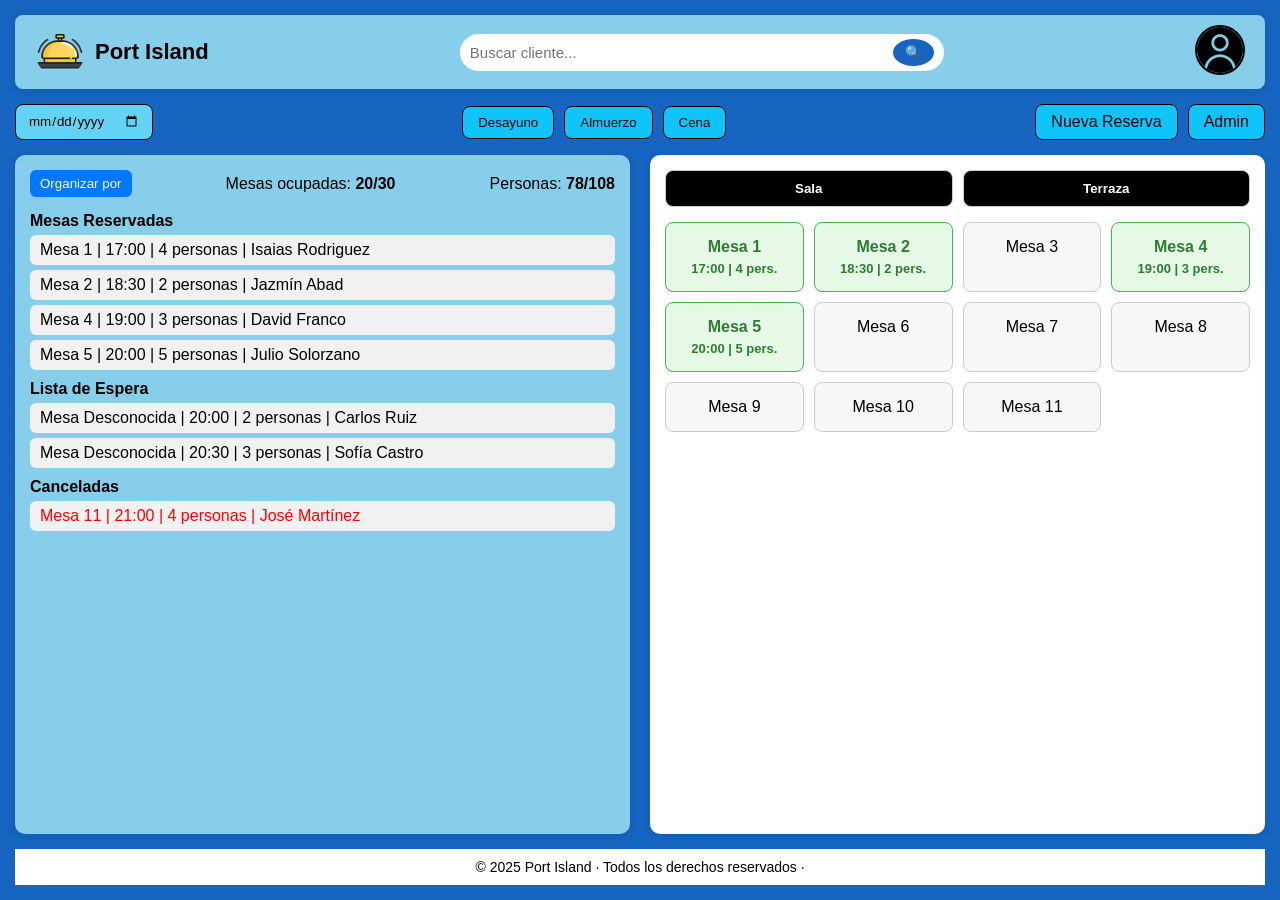
<file: index.html>
<!DOCTYPE html>
<html lang="es">
<head>
    <meta charset="UTF-8">
    <meta name="viewport" content="width=device-width, initial-scale=1.0">
    <title>Port Island - Reservas</title>
    <link rel="stylesheet" href="/css/styles.css">
</head>
<body>

    <header class="header">
        <div class="logo-container">
            <img src="/images/logo.png" alt="Logo" class="logo">
            <h1 class="restaurant-name">Port Island</h1>
        </div>
        <div class="search-container">
            <input type="text" placeholder="Buscar cliente...">
            <button>🔍</button>
        </div>
        <div class="user-container">
            <img src="/images/usuario.png" alt="Usuario">
        </div>
    </header>

    <div class="controls">
        <input type="date" class="date-btn">
        <div class="meal-btns">
            <button>Desayuno</button>
            <button>Almuerzo</button>
            <button>Cena</button>
        </div>
        <div class="right-controls">
            <a href="reserva.html">Nueva Reserva</a>
            <a href="administracion.html">Admin</a>
        </div>
    </div>

    <div class="main-container">

        <div class="left-panel">
            <div class="top-info">
                <button>Organizar por</button>
                <span>Mesas ocupadas: <b>20/30</b></span>
                <span>Personas: <b>78/108</b></span>
            </div>

            <p class="section-title">Mesas Reservadas</p>
            <div class="reservation">Mesa 1 | 17:00 | 4 personas | Isaias Rodriguez</div>
            <div class="reservation">Mesa 2 | 18:30 | 2 personas | Jazmín Abad</div>
            <div class="reservation">Mesa 4 | 19:00 | 3 personas | David Franco</div>
            <div class="reservation">Mesa 5 | 20:00 | 5 personas | Julio Solorzano</div>

            <p class="section-title">Lista de Espera</p>
            <div class="wait">Mesa Desconocida | 20:00 | 2 personas | Carlos Ruiz</div>
            <div class="wait">Mesa Desconocida | 20:30 | 3 personas | Sofía Castro</div>

            <p class="section-title">Canceladas</p>
            <div class="cancel">Mesa 11 | 21:00 | 4 personas | José Martínez</div>
        </div>

        <div class="right-panel">
            <div class="tab-selector">
                <button>Sala</button>
                <button>Terraza</button>
            </div>
            <div class="tables-container">
            
                <div class="table ocupada">Mesa 1 <span class="info">17:00 | 4 pers.</span></div>
                <div class="table ocupada">Mesa 2 <span class="info">18:30 | 2 pers.</span></div>
                <div class="table">Mesa 3</div>
                <div class="table ocupada">Mesa 4 <span class="info">19:00 | 3 pers.</span></div>
                <div class="table ocupada">Mesa 5 <span class="info">20:00 | 5 pers.</span></div>
                <div class="table">Mesa 6</div>
                <div class="table">Mesa 7</div>
                <div class="table">Mesa 8</div>
                <div class="table">Mesa 9</div>
                <div class="table">Mesa 10</div>
                <div class="table">Mesa 11</div>
            </div>
        </div>
    </div>

    <footer>
        © 2025 Port Island · Todos los derechos reservados ·
    </footer>
</body>
</html>
</file>
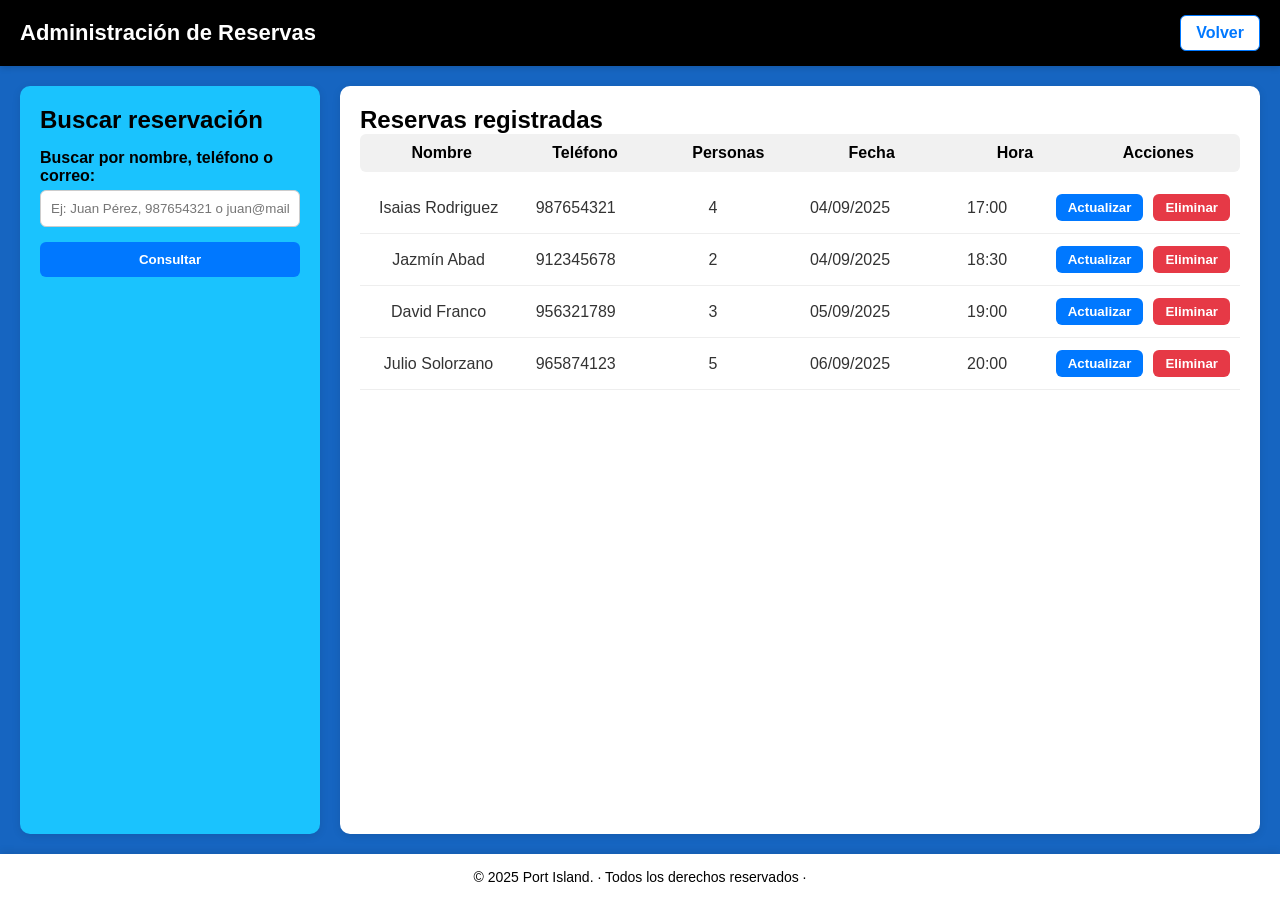
<file: administracion.html>
<!DOCTYPE html>
<html lang="es">
<head>
    <meta charset="UTF-8">
    <meta name="viewport" content="width=device-width, initial-scale=1.0">
    <title>Administración de Reservas</title>
    <link rel="stylesheet" href="/css/admin.css">
</head>
<body>

    <header class="header">
        <h1 class="title">Administración de Reservas</h1>
        <a href="index.html" class="back-btn">Volver</a>
    </header>

    <main class="main-container">
        
        <section class="left-panel">
            <h2>Buscar reservación</h2>
            <label for="buscar">Buscar por nombre, teléfono o correo:</label>
            <input type="text" id="buscar" name="buscar" placeholder="Ej: Juan Pérez, 987654321 o juan@mail.com">
            <button class="consultar-btn">Consultar</button>
        </section>

        <section class="right-panel">
            <h2>Reservas registradas</h2>
            
            <div class="table-header">
                <span>Nombre</span>
                <span>Teléfono</span>
                <span>Personas</span>
                <span>Fecha</span>
                <span>Hora</span>
                <span>Acciones</span>
            </div>

            <div class="reservation-row">
                <span>Isaias Rodriguez</span>
                <span>987654321</span>
                <span>4</span>
                <span>04/09/2025</span>
                <span>17:00</span>
                <div class="action-buttons">
                    <button class="update-btn">Actualizar</button>
                    <button class="delete-btn">Eliminar</button>
                </div>
            </div>

            <div class="reservation-row">
                <span>Jazmín Abad</span>
                <span>912345678</span>
                <span>2</span>
                <span>04/09/2025</span>
                <span>18:30</span>
                <div class="action-buttons">
                    <button class="update-btn">Actualizar</button>
                    <button class="delete-btn">Eliminar</button>
                </div>
            </div>

            <div class="reservation-row">
                <span>David Franco</span>
                <span>956321789</span>
                <span>3</span>
                <span>05/09/2025</span>
                <span>19:00</span>
                <div class="action-buttons">
                    <button class="update-btn">Actualizar</button>
                    <button class="delete-btn">Eliminar</button>
                </div>
            </div>

            <div class="reservation-row">
                <span>Julio Solorzano</span>
                <span>965874123</span>
                <span>5</span>
                <span>06/09/2025</span>
                <span>20:00</span>
                <div class="action-buttons">
                    <button class="update-btn">Actualizar</button>
                    <button class="delete-btn">Eliminar</button>
                </div>
            </div>
        </section>
    </main>

    <footer>
        © 2025 Port Island. · Todos los derechos reservados ·
    </footer>
</body>
</html>
</file>
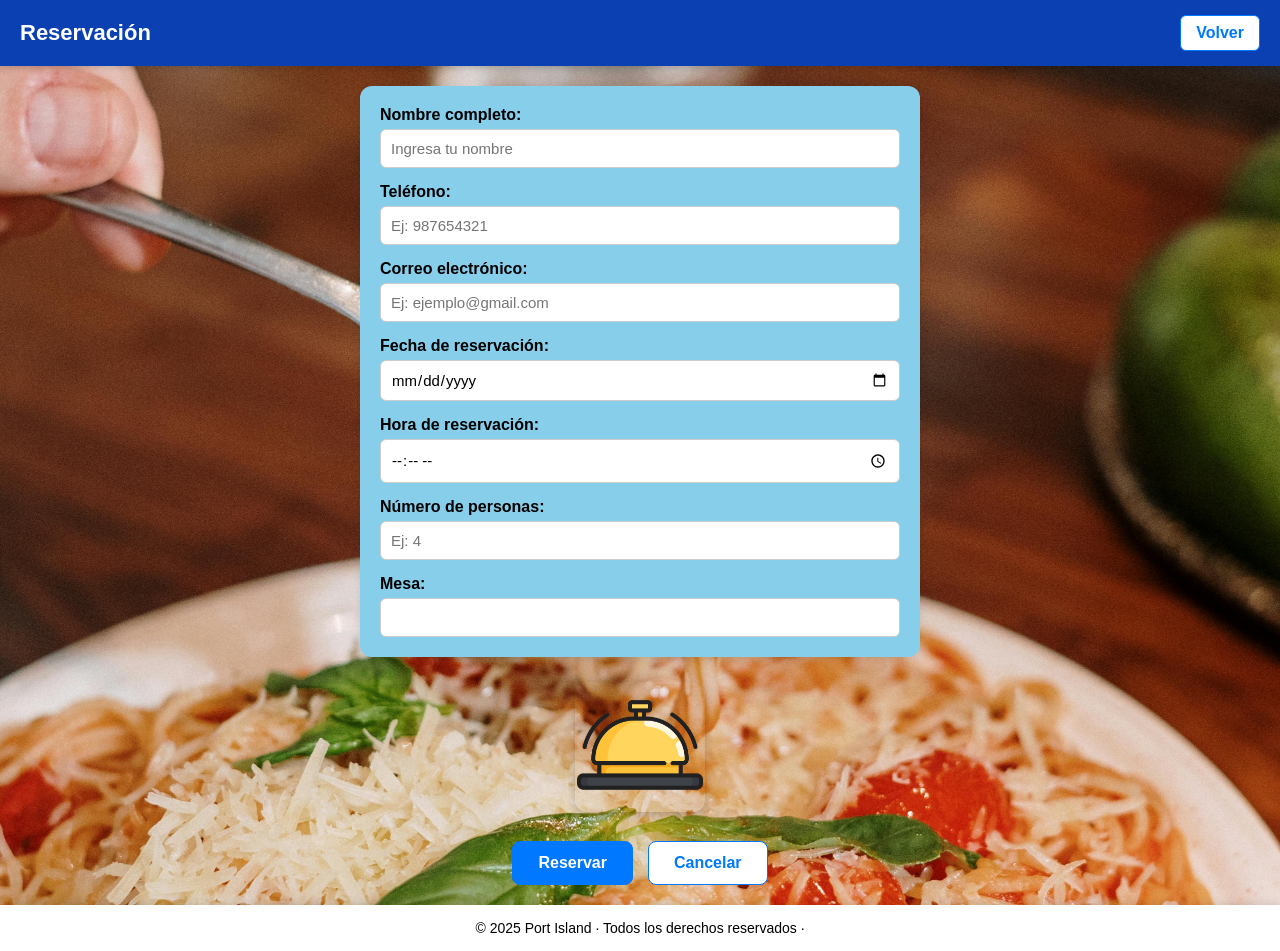
<file: reserva.html>
<!DOCTYPE html>
<html lang="es">
<head>
    <meta charset="UTF-8">
    <meta name="viewport" content="width=device-width, initial-scale=1.0">
    <title>Reservación | Port Island</title>
    <link rel="stylesheet" href="/css/reserva.css">
</head>
<body>
    
    <header class="header">
        <h1 class="title">Reservación</h1>
        <a href="/index.html" class="back-btn">Volver</a>
    </header>

    <section class="form-section">
        <form class="reservation-form" action="#" method="post">

            <div class="form-group">
                <label for="nombre">Nombre completo:</label>
                <input type="text" id="nombre" name="nombre" placeholder="Ingresa tu nombre" required>
            </div>

            <div class="form-group">
                <label for="telefono">Teléfono:</label>
                <input type="tel" id="telefono" name="telefono" placeholder="Ej: 987654321" required>
            </div>

            <div class="form-group">
                <label for="correo">Correo electrónico:</label>
                <input type="email" id="correo" name="correo" placeholder="Ej: ejemplo@gmail.com" required>
            </div>

            <div class="form-group">
                <label for="fecha">Fecha de reservación:</label>
                <input type="date" id="fecha" name="fecha" required>
            </div>

            <div class="form-group">
                <label for="hora">Hora de reservación:</label>
                <input type="time" id="hora" name="hora" required>
            </div>

            <div class="form-group">
                <label for="personas">Número de personas:</label>
                <input type="number" id="personas" name="personas" min="1" max="20" placeholder="Ej: 4" required>
            </div>

            <div class="form-group">
                <label for="mesa">Mesa:</label>
                <input type="number" id="mesa" name="mesa" min="1" max="11" required>
            </div>
        </form>

        <div class="logo-container">
            <img src="/images/logo.png" alt="Logo del restaurante">
        </div>

        <div class="buttons">
            <button type="submit" form="formulario">Reservar</button>
            <a href="index.html" class="cancel-btn">Cancelar</a>
        </div>
    </section>

    <footer>
        © 2025 Port Island · Todos los derechos reservados ·
    </footer>
</body>
</html>
</file>
<file: css/styles.css>
* {
    margin: 0;
    padding: 0;
    box-sizing: border-box;
    font-family: Arial, sans-serif;
}

body {
    background-color: #1665c1;
    padding: 15px;
    display: flex;
    flex-direction: column;
    min-height: 100vh;
}

.header {
    display: flex;
    align-items: center;
    justify-content: space-between;
    background-color: skyblue;
    padding: 10px 20px;
    border-radius: 8px;
    box-shadow: 0 2px 8px rgba(0, 0, 0, 0.1);
    margin-bottom: 15px;
}

.logo-container {
    display: flex;
    align-items: center;
    gap: 10px;
}

.logo {
    width: 50px;
    height: 50px;
    border-radius: 50%;
    object-fit: cover;
    cursor: pointer;
}

.restaurant-name {
    font-size: 22px;
    font-weight: bold;
    color: #000000;
}

.search-container {
    display: flex;
    align-items: center;
    background: #ffffff;
    padding: 5px 10px;
    border-radius: 20px;
    width: 40%;
}

.search-container input {
    flex: 1;
    border: none;
    outline: none;
    background: transparent;
    font-size: 15px;
}

.search-container button {
    background: #1665c1;
    color: #fff;
    border: none;
    padding: 6px 12px;
    border-radius: 50%;
    cursor: pointer;
    transition: 0.2s;
}

.search-container button:hover {
    background: #005ecb;
}

.user-container img {
    width: 50px;
    height: 50px;
    border-radius: 50%;
    border: 2px solid #000000;
    cursor: pointer;
}

.controls {
    display: flex;
    justify-content: space-between;
    align-items: center;
    margin-bottom: 15px;
    gap: 10px;
    flex-wrap: wrap;
}

.date-btn {
    padding: 8px 12px;
    border-radius: 8px;
    border: 1px solid #000000;
    background-color: #62d3f2;
    cursor: pointer;
}

.meal-btns {
    display: flex;
    gap: 10px;
}

.meal-btns button,
.right-controls a {
    padding: 8px 15px;
    border-radius: 8px;
    border: 1px solid #000000;
    background-color: #0fc3fb;
    color: #000000;
    cursor: pointer;
    text-decoration: none;
    transition: 0.2s;
}

.meal-btns button:hover,
.right-controls a:hover {
    background-color: #005ecb;
}

.right-controls {
    display: flex;
    gap: 10px;
}

.main-container {
    display: flex;
    gap: 20px;
    flex: 1;
}

.left-panel{
    flex: 1;
    background-color: skyblue;
    padding: 15px;
    border-radius: 10px;
    box-shadow: 0 2px 8px rgba(0, 0, 0, 0.1);
}

.right-panel {
    flex: 1;
    background-color: rgb(255, 255, 255);
    padding: 15px;
    border-radius: 10px;
    box-shadow: 0 2px 8px rgba(0, 0, 0, 0.1);
}

.top-info {
    display: flex;
    justify-content: space-between;
    margin-bottom: 15px;
    align-items: center;
}

.top-info button {
    padding: 6px 10px;
    border-radius: 6px;
    border: none;
    background-color: #0078ff;
    color: white;
    cursor: pointer;
}

.section-title {
    font-weight: bold;
    margin: 10px 0 5px 0;
}

.reservation,
.wait,
.cancel {
    display: flex;
    justify-content: space-between;
    background-color: #f1f1f1;
    padding: 6px 10px;
    border-radius: 6px;
    margin-bottom: 5px;
}

.cancel {
    color: red;
}

.tab-selector {
    display: flex;
    gap: 10px;
    margin-bottom: 15px;
}

.tab-selector button {
    flex: 1;
    padding: 10px;
    border-radius: 8px;
    border: 1px solid #ccc;
    background: #000000;
    cursor: pointer;
    transition: 0.2s;
    font-weight: bold;
    color: white;
}

.tab-selector button:hover {
    background: #0078ff;
    color: #fff;
}

.tables-container {
    display: grid;
    grid-template-columns: repeat(4, 1fr);
    gap: 10px;
}

.table {
    padding: 15px;
    background: #f7f7f7;
    text-align: center;
    border-radius: 8px;
    cursor: pointer;
    border: 1px solid #ccc;
}

.ocupada {
    background-color: #e6f9e6;
    border: 1px solid #4caf50;
    color: #2e7d32;
    font-weight: bold;
}

.ocupada .info {
    display: block;
    margin-top: 5px;
    font-size: 13px;
}

footer {
    text-align: center;
    margin-top: 15px;
    padding: 10px;
    color: #000000;
    font-size: 14px;
    background: white;
}

@media (max-width: 1023px) {
    
    .header {
        flex-wrap: wrap;
        justify-content: center;
        gap: 15px;
        text-align: center;
    }

    .logo-container {
        justify-content: center;
    }

    .search-container {
        width: 70%;
    }

    .controls {
        flex-direction: column;
        gap: 12px;
        align-items: center;
    }

    .meal-btns {
        justify-content: center;
    }

    .right-controls {
        justify-content: center;
    }
 
    .main-container {
        flex-direction: column;
    }

    .tables-container {
        grid-template-columns: repeat(2, 1fr);
    }
}

@media (max-width: 767px) {
    
    .header {
        flex-direction: column;
        align-items: center;
        text-align: center;
        gap: 10px;
    }

    .logo-container {
        flex-direction: column;
        gap: 5px;
    }

    .restaurant-name {
        font-size: 20px;
    }

    .search-container {
        width: 100%;
        order: 2;
    }

    .user-container {
        order: 3;
    }

    .controls {
        flex-direction: column;
        gap: 10px;
        text-align: center;
    }

    .meal-btns {
        flex-direction: column;
        width: 100%;
    }

    .meal-btns button {
        width: 100%;
    }

    .right-controls {
        flex-direction: column;
        width: 100%;
    }

    .right-controls a {
        width: 100%;
        text-align: center;
    }

    .tables-container {
        grid-template-columns: 1fr;
    }

    .left-panel, .right-panel {
        width: 100%;
    }

    .reservation, .wait, .cancel {
        font-size: 14px;
        flex-direction: column;
        text-align: center;
        gap: 5px;
    }

    footer {
        font-size: 12px;
    }
}
</file>
<file: css/admin.css>
* {
    margin: 0;
    padding: 0;
    box-sizing: border-box;
    font-family: Arial, sans-serif;
}

body {
    background-color: #1665c1;
    display: flex;
    flex-direction: column;
    min-height: 100vh;
}

.header {
    display: flex;
    justify-content: space-between;
    align-items: center;
    background-color: #000000;
    color: white;
    padding: 15px 20px;
    box-shadow: 0 2px 6px rgba(0, 0, 0, 0.15);
}

.title {
    font-size: 22px;
}

.back-btn {
    background-color: white;
    color: #0078ff;
    padding: 8px 15px;
    border-radius: 6px;
    text-decoration: none;
    font-weight: bold;
    transition: 0.2s;
    border: 1px solid #0078ff;
}

.back-btn:hover {
    background-color: #005ecb;
    color: white;
}

.main-container {
    display: flex;
    gap: 20px;
    padding: 20px;
    flex: 1;
}

.left-panel {
    flex: 1;
    background: #1ac3fe;
    padding: 20px;
    border-radius: 10px;
    box-shadow: 0 2px 8px rgba(0, 0, 0, 0.1);
    max-width: 300px;
}

.left-panel h2 {
    margin-bottom: 15px;
    color: #000000;
}

.left-panel label {
    display: block;
    font-weight: bold;
    margin-bottom: 5px;
    color: #000000;
}

.left-panel input {
    width: 100%;
    padding: 10px;
    border-radius: 6px;
    border: 1px solid #ccc;
    margin-bottom: 15px;
    transition: 0.2s;
}

.left-panel input:focus {
    border-color: #0078ff;
    outline: none;
    box-shadow: 0 0 5px #0078ff66;
}

.consultar-btn {
    background-color: #0078ff;
    color: white;
    padding: 10px;
    width: 100%;
    border: none;
    border-radius: 6px;
    font-weight: bold;
    cursor: pointer;
    transition: 0.3s;
}

.consultar-btn:hover {
    background-color: #005ecb;
}

.right-panel {
    flex: 3;
    background: #fff;
    padding: 20px;
    border-radius: 10px;
    box-shadow: 0 2px 8px rgba(0, 0, 0, 0.1);
}


.table-header {
    display: grid;
    grid-template-columns: repeat(6, 1fr);
    background-color: #f1f1f1;
    padding: 10px;
    border-radius: 6px;
    font-weight: bold;
    margin-bottom: 10px;
    text-align: center;
}


.reservation-row {
    display: grid;
    grid-template-columns: repeat(6, 1fr);
    align-items: center;
    padding: 12px 10px;
    border-bottom: 1px solid #eee;
    text-align: center;
}

.reservation-row span {
    color: #333;
}

.action-buttons {
    display: flex;
    gap: 10px;
    justify-content: center;
}

.update-btn {
    background-color: #0078ff;
    color: white;
    padding: 6px 12px;
    border: none;
    border-radius: 6px;
    cursor: pointer;
    font-weight: bold;
    transition: 0.3s;
}

.update-btn:hover {
    background-color: #005ecb;
}

.delete-btn {
    background-color: #e63946;
    color: white;
    padding: 6px 12px;
    border: none;
    border-radius: 6px;
    cursor: pointer;
    font-weight: bold;
    transition: 0.3s;
}

.delete-btn:hover {
    background-color: #c71c2f;
}

footer {
    text-align: center;
    background: #fff;
    padding: 15px;
    font-size: 14px;
    color: #000000;
    box-shadow: 0 -2px 8px rgba(0, 0, 0, 0.1);
}

@media (max-width: 900px) {
    .main-container {
        flex-direction: column;
    }

    .left-panel {
        max-width: 100%;
    }

    .table-header,
    .reservation-row {
        grid-template-columns: repeat(4, 1fr);
        gap: 5px;
    }

    .table-header span:nth-child(5),
    .reservation-row span:nth-child(5) {
        display: none;
    }
}

@media (max-width: 600px) {
    .header {
        flex-direction: column;
        gap: 10px;
        text-align: center;
    }

    .table-header,
    .reservation-row {
        grid-template-columns: 1fr 1fr;
        text-align: left;
    }

    .action-buttons {
        flex-direction: column;
        gap: 5px;
    }
}
</file>
<file: css/reserva.css>
* {
    margin: 0;
    padding: 0;
    box-sizing: border-box;
    font-family: Arial, sans-serif;
}


body {
    background: url('/images/spaguetty.jpg') no-repeat center center fixed;
    background-size: cover;   /* Ajusta la imagen para cubrir toda la pantalla */
    background-attachment: fixed; /* Mantiene la imagen fija al hacer scroll */
    font-family: Arial, sans-serif;
    min-height: 100vh; /* Hace que el fondo cubra toda la pantalla */
}

.header {
    display: flex;
    justify-content: space-between;
    align-items: center;
    background-color: #0b40b3;
    color: white;
    padding: 15px 20px;
    box-shadow: 0 2px 6px rgba(0, 0, 0, 0.15);
}

.title {
    font-size: 22px;
}

.back-btn {
    background-color: white;
    color: #0078ff;
    padding: 8px 15px;
    border-radius: 6px;
    text-decoration: none;
    font-weight: bold;
    transition: 0.2s;
    border: 1px solid #0078ff;
}

.back-btn:hover {
    background-color: #005ecb;
    color: white;
}

.form-section {
    flex: 1;
    padding: 20px;
    max-width: 600px;
    margin: 0 auto;
    text-align: center;
}

.reservation-form {
    display: flex;
    flex-direction: column;
    gap: 15px;
    background: skyblue;
    padding: 20px;
    border-radius: 12px;
    box-shadow: 0 2px 8px rgba(0, 0, 0, 0.1);
}

.form-group {
    display: flex;
    flex-direction: column;
    align-items: flex-start;
}

label {
    margin-bottom: 5px;
    font-weight: bold;
    color: #000000;
}

input {
    width: 100%;
    padding: 10px;
    border-radius: 6px;
    border: 1px solid #ccc;
    font-size: 15px;
    transition: 0.2s;
}

input:focus {
    border-color: #0078ff;
    outline: none;
    box-shadow: 0 0 5px #0078ff66;
}

.logo-container {
    margin: 25px 0;
}

.logo-container img {
    width: 130px;
    height: auto;
    border-radius: 12px;
    box-shadow: 0 3px 8px rgba(0, 0, 0, 0.2);
}

.buttons {
    display: flex;
    justify-content: center;
    gap: 15px;
}

.buttons button,
.cancel-btn {
    padding: 12px 25px;
    border-radius: 8px;
    font-size: 16px;
    font-weight: bold;
    cursor: pointer;
    border: none;
    transition: 0.3s;
}

.buttons button {
    background-color: #0078ff;
    color: white;
    border: 1px solid #0078ff;
}

.buttons button:hover {
    background-color: #005ecb;
}

.cancel-btn {
    background-color: white;
    color: #0078ff;
    border: 1px solid #0078ff;
    text-decoration: none;
}

.cancel-btn:hover {
    background-color: #f1f1f1;
}

footer {
    text-align: center;
    background: #fff;
    padding: 15px;
    font-size: 14px;
    color: #000000;
    box-shadow: 0 -2px 8px rgba(0, 0, 0, 0.1);
}

@media (max-width: 768px) {
    .form-section {
        padding: 15px;
        max-width: 90%;
    }

    .buttons {
        flex-direction: column;
    }

    .buttons button,
    .cancel-btn {
        width: 100%;
        text-align: center;
    }
}

@media (max-width: 480px) {
    .header {
        flex-direction: column;
        gap: 10px;
        text-align: center;
    }

    .title {
        font-size: 20px;
    }

    .logo-container img {
        width: 110px;
    }

    input {
        font-size: 14px;
    }

    footer {
        font-size: 12px;
        padding: 10px;
    }
}
</file>
